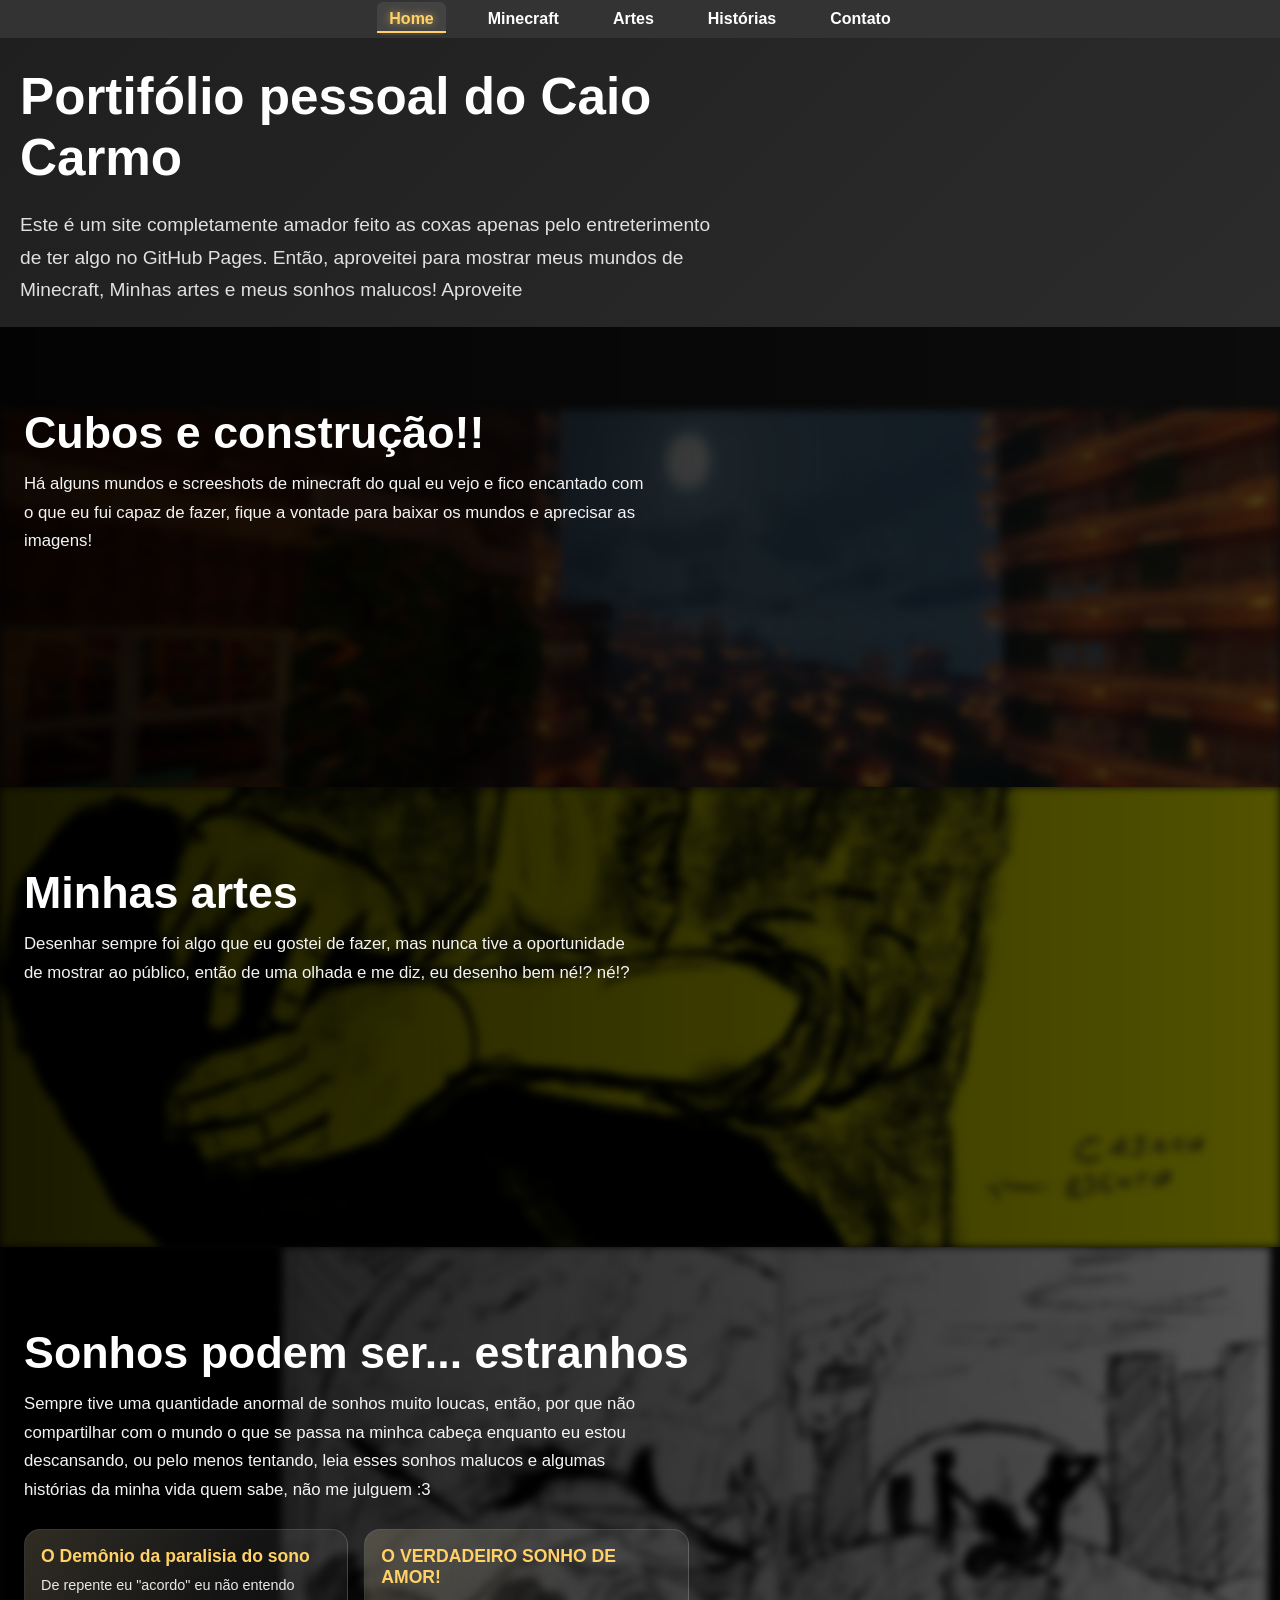
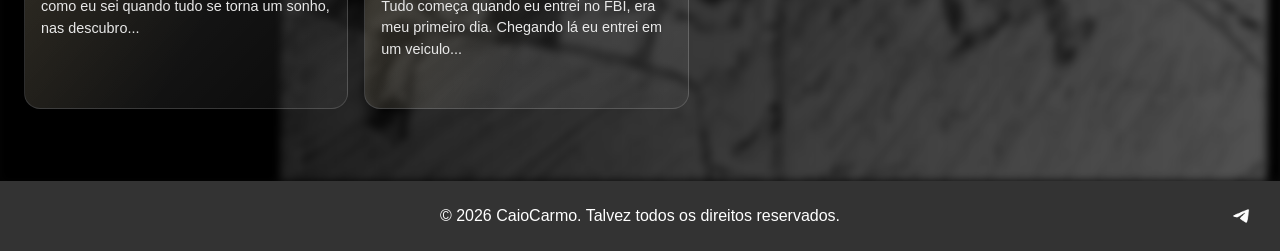
<file: index.html>
<!DOCTYPE html>
<html lang="pt-BR">
<head>
    <meta charset="UTF-8">
    <meta name="viewport" content="width=device-width, initial-scale=1.0">
    <base href="./">
    <title>CaioCarmo - Home</title>
    <link rel="stylesheet" href="./main.css">
</head>
<body>
    <header>
        <nav>
            <ul>
                <li><a href="index.html" class="active">Home</a></li>
                <li><a href="minecraft.html">Minecraft</a></li>
                <li><a href="artes.html">Artes</a></li>
                <li><a href="historias.html">Histórias</a></li>
                <li><a href="#">Contato</a></li>
            </ul>
        </nav>
    </header>
    <main>
        <section class="hero">
            <div class="hero-content">
                <h1>Portifólio pessoal do Caio Carmo</h1>
                <p>Este é um site completamente amador feito as coxas apenas pelo entreterimento de ter algo no GitHub Pages. Então, aproveitei para mostrar meus mundos de Minecraft, Minhas artes e meus sonhos malucos! Aproveite</p>
            </div>
        </section>

        <section class="minecraft-section parallax-section">
            <div class="background-layer"></div>
            <div class="minecraft-content">
                <h2><a href="minecraft.html" class="section-link">Cubos e construção!!</a></h2>
                <p>Há alguns mundos e screeshots de minecraft do qual eu vejo e fico encantado com o que eu fui capaz de fazer, fique a vontade para baixar os mundos e aprecisar as imagens!</p>
            </div>
        </section>

        <section class="artes-section parallax-section">
            <div class="background-layer"></div>
            <div class="minecraft-content">
                <h2><a href="artes.html" class="section-link">Minhas artes</a></h2>
                <p>Desenhar sempre foi algo que eu gostei de fazer, mas nunca tive a oportunidade de mostrar ao público, então de uma olhada e me diz, eu desenho bem né!? né!?</p>
            </div>
        </section>

        <section class="sonhos-section parallax-section">
            <div class="background-layer"></div>
            <div class="minecraft-content">
                <h2><a href="historias.html" class="section-link">Sonhos podem ser... estranhos</a></h2>
                <p>Sempre tive uma quantidade anormal de sonhos muito loucas, então, por que não compartilhar com o mundo o que se passa na minhca cabeça enquanto eu estou descansando, ou pelo menos tentando, leia esses sonhos malucos e algumas histórias da minha vida quem sabe, não me julguem :3</p>
                
                <div class="stories-preview">
                    <a href="historias.html#story-0" class="story-preview-card">
                        <h3>O Demônio da paralisia do sono</h3>
                        <p>De repente eu "acordo" eu não entendo como eu sei quando tudo se torna um sonho, nas descubro...</p>
                    </a>
                    <a href="historias.html#story-1" class="story-preview-card">
                        <h3>O VERDADEIRO SONHO DE AMOR!</h3>
                        <p>Tudo começa quando eu entrei no FBI, era meu primeiro dia. Chegando lá eu entrei em um veiculo...</p>
                    </a>
                </div>
            </div>
        </section>
    </main>
    <footer>
        <p>© 2026 CaioCarmo. Talvez todos os direitos reservados.</p>
        <a class="footer-telegram" href="https://t.me/caiocarmo" target="_blank" rel="noopener noreferrer" aria-label="Telegram do Caio Carmo">
            <img src="./figs/telegramlogo.webp" alt="Telegram" />
        </a>
    </footer>
    <script src="./app.js"></script>
</body>
</html>
</file>
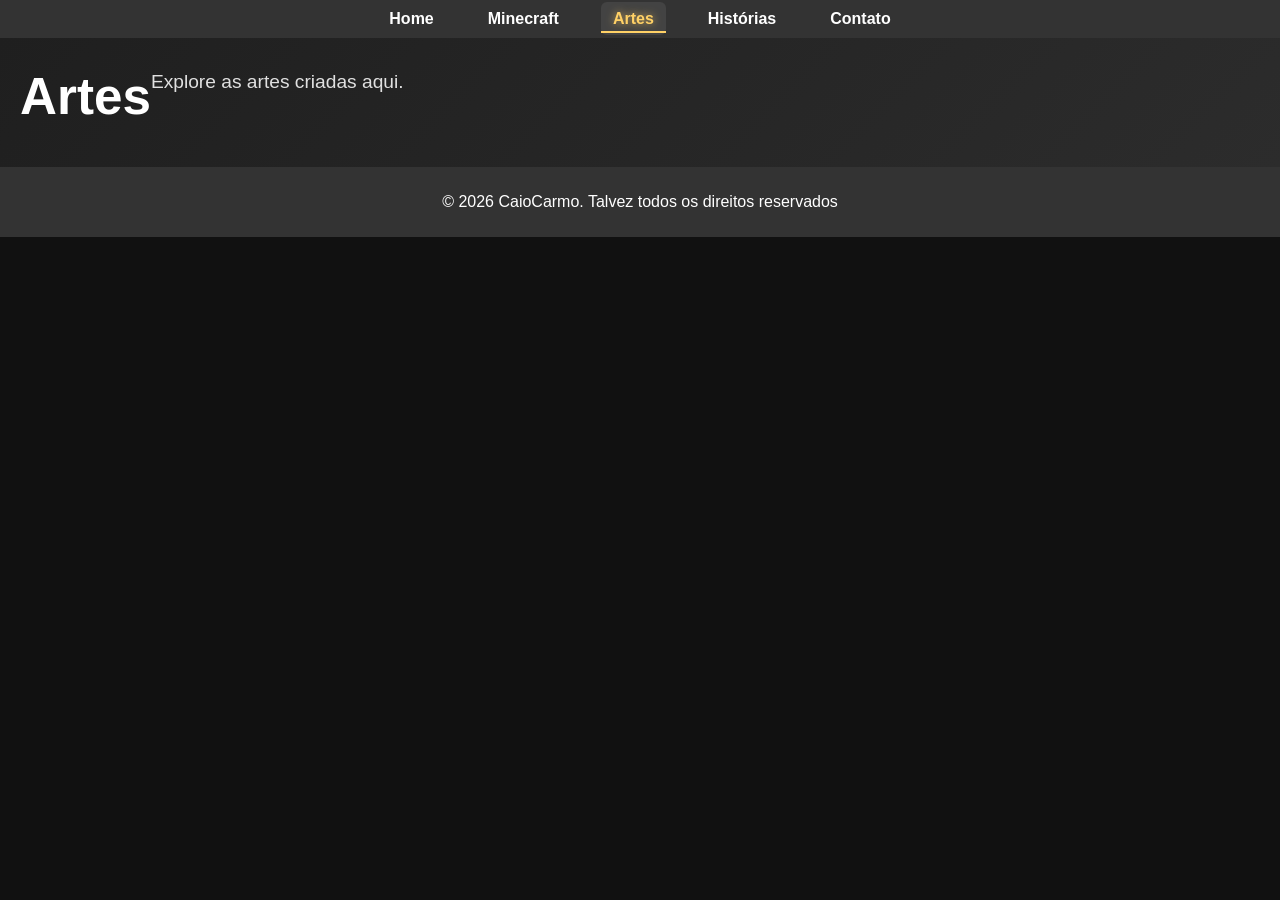
<file: artes.html>
<!DOCTYPE html>
<html lang="pt-BR">
<head>
    <meta charset="UTF-8">
    <meta name="viewport" content="width=device-width, initial-scale=1.0">
    <base href="./">
    <title>Artes</title>
    <link rel="stylesheet" href="./main.css">
</head>
<body>
    <header>
        <nav>
            <ul>
                <li><a href="index.html">Home</a></li>
                <li><a href="minecraft.html">Minecraft</a></li>
                <li><a href="artes.html" class="active">Artes</a></li>
                <li><a href="historias.html">Histórias</a></li>
                <li><a href="#">Contato</a></li>
            </ul>
        </nav>
    </header>
    <main>
        <section class="hero">
            <h1>Artes</h1>
            <p>Explore as artes criadas aqui.</p>
        </section>
    </main>
    <footer>
        <p>© 2026 CaioCarmo. Talvez todos os direitos reservados</p>
    </footer>
</body>
</html>
</file>
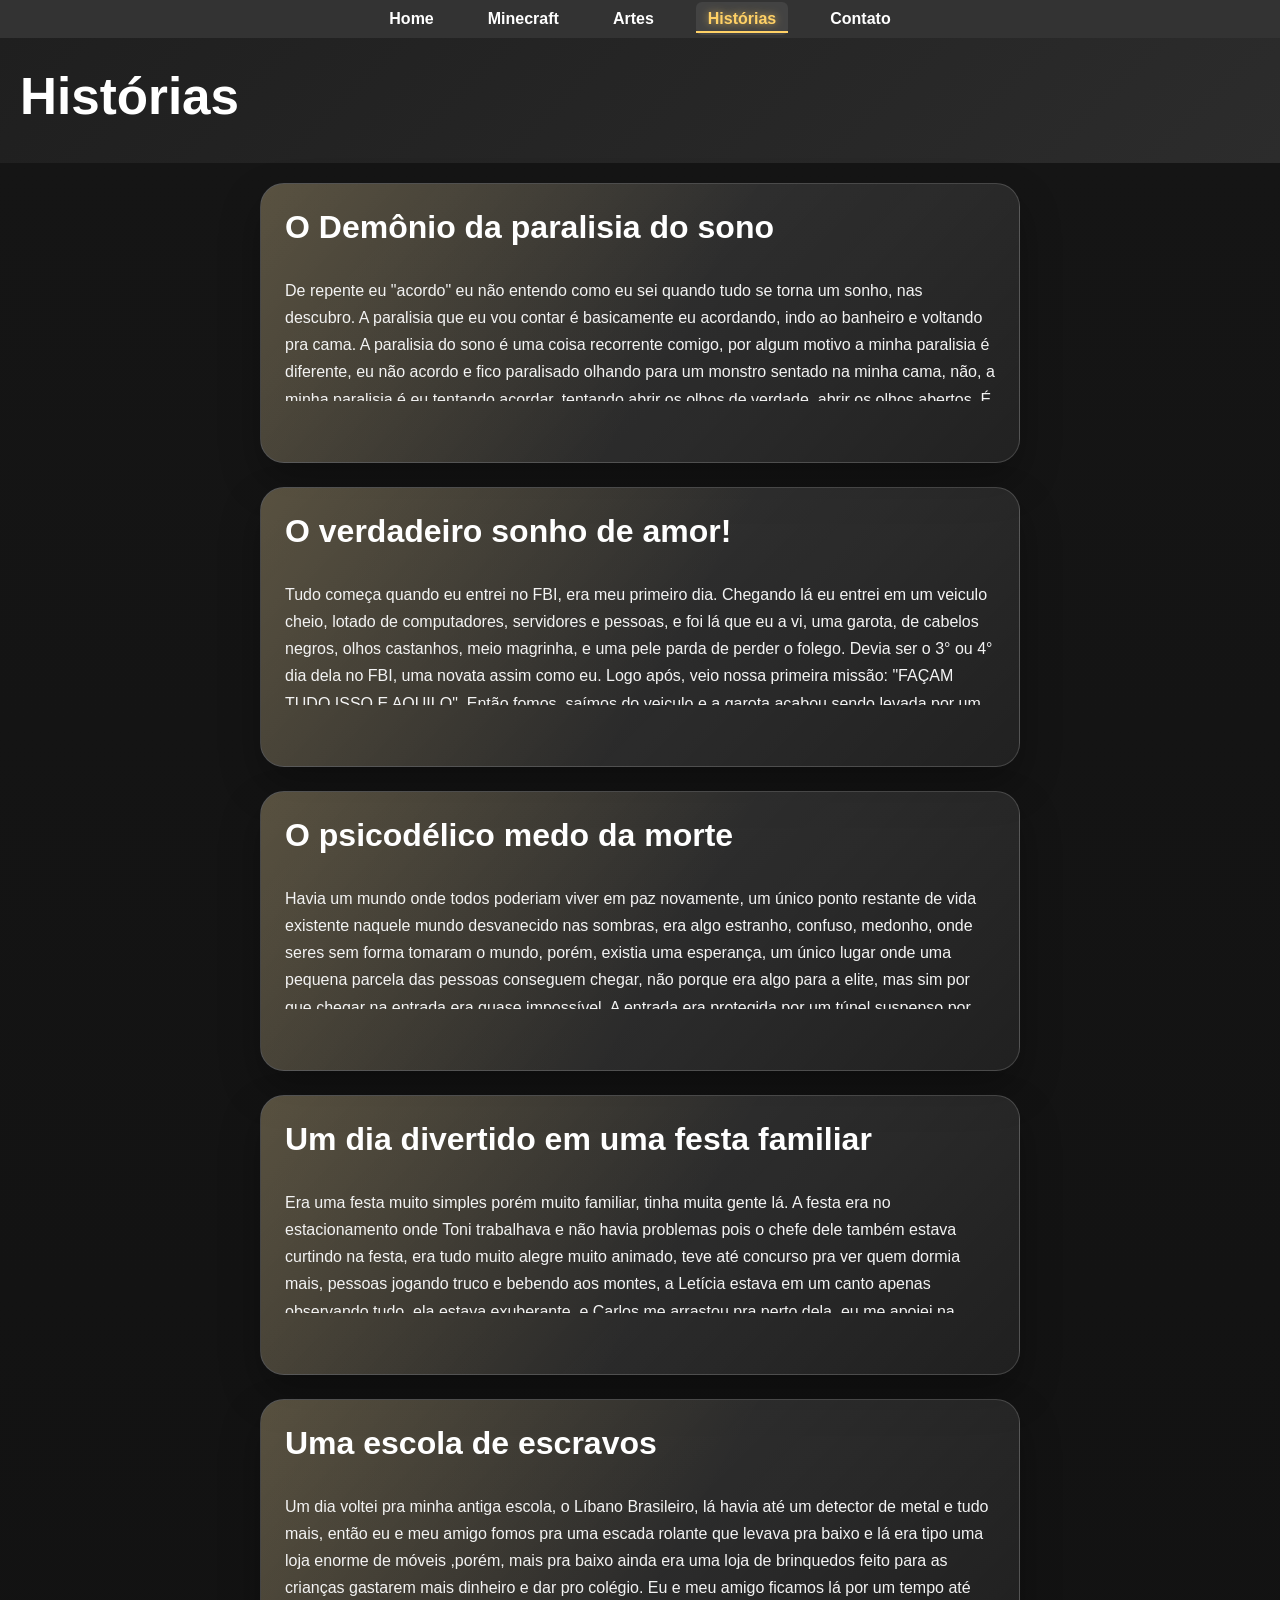
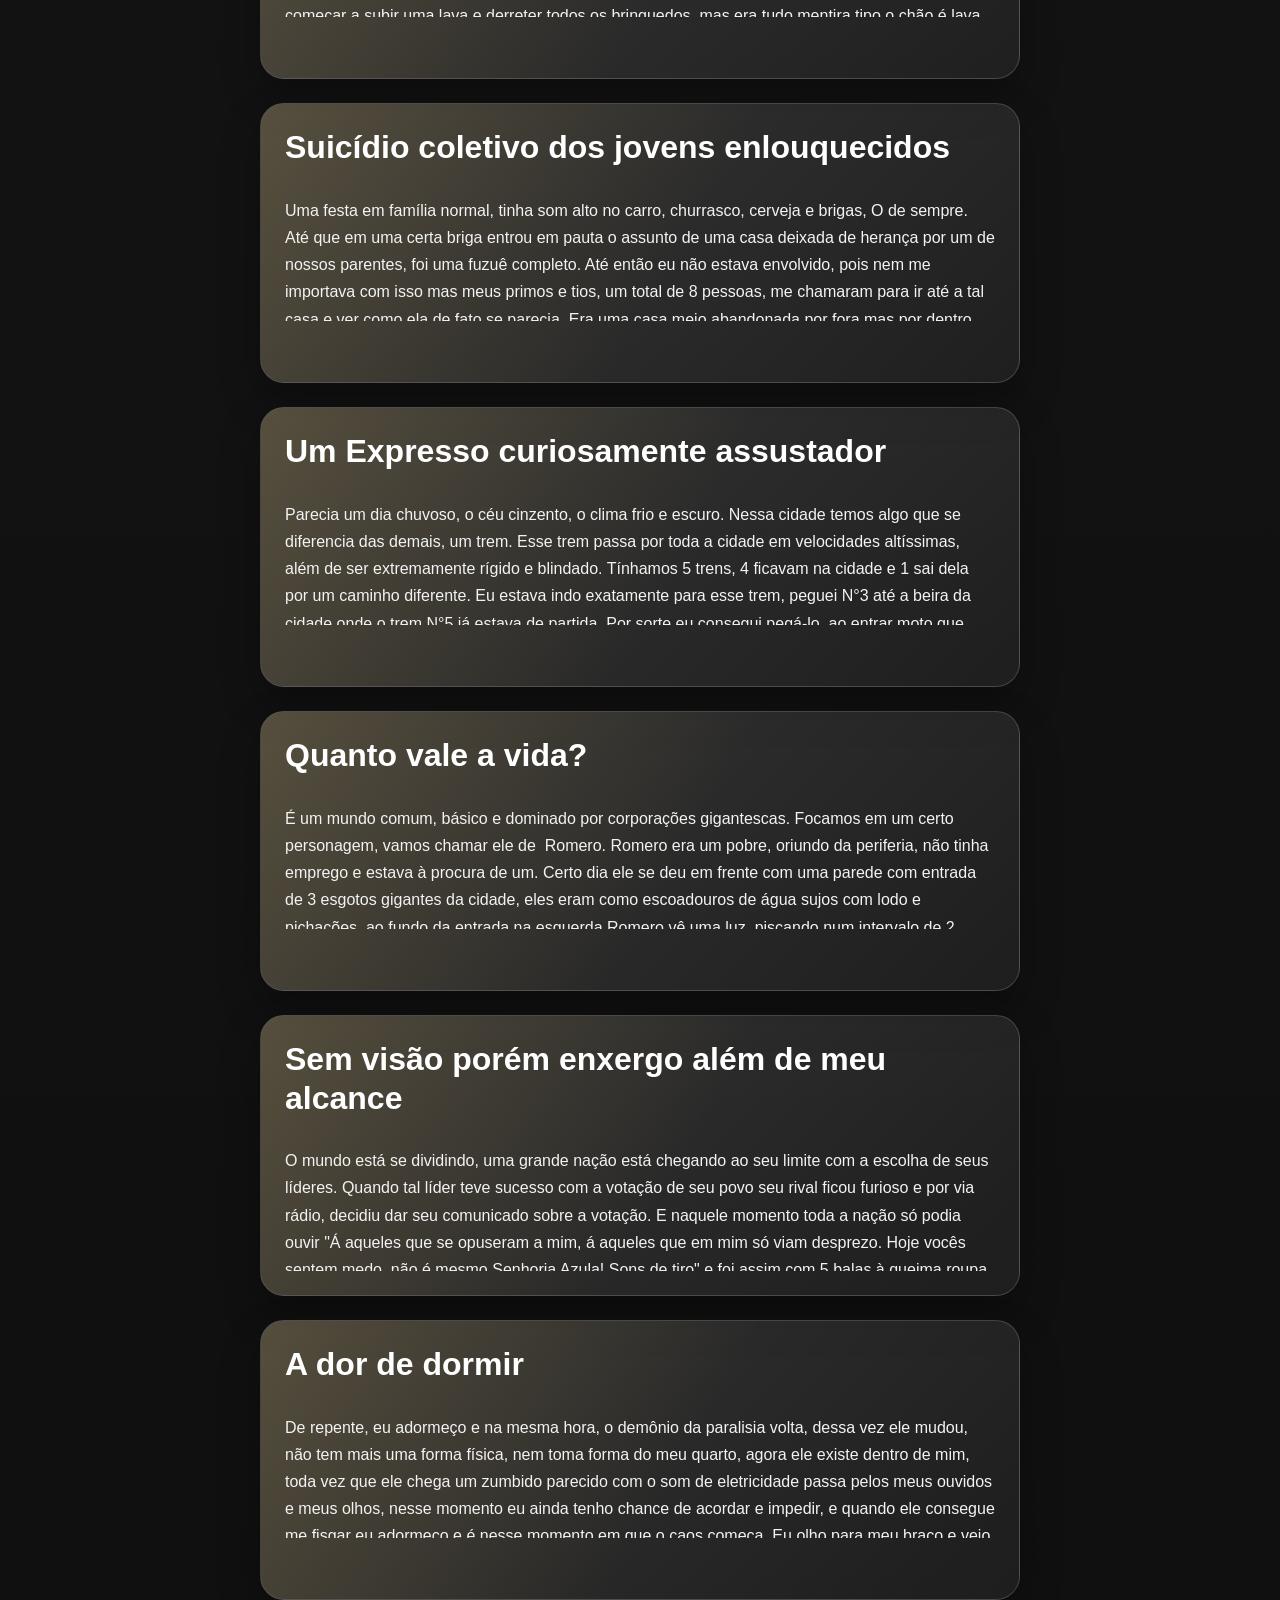
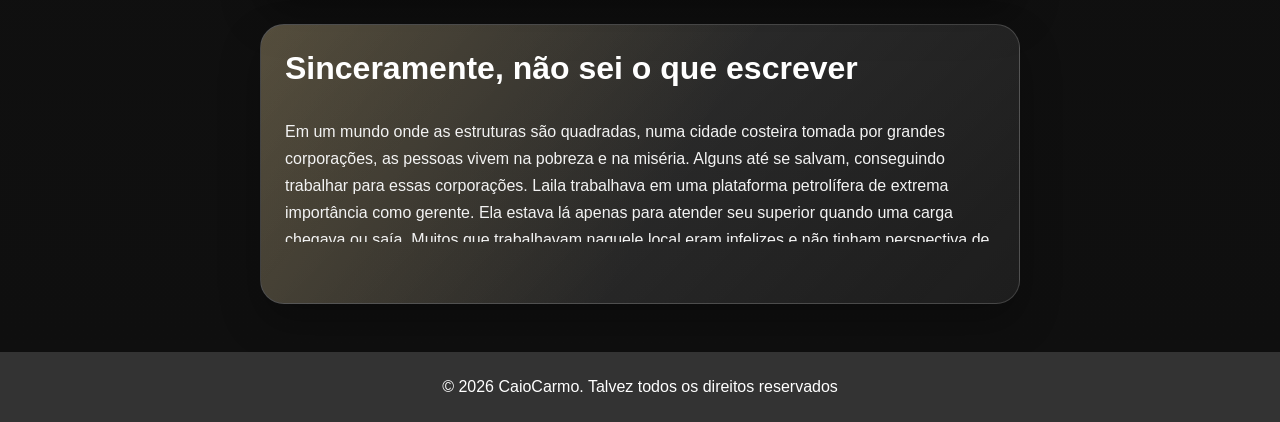
<file: historias.html>
<!DOCTYPE html>
<html lang="pt-BR">
<head>
    <meta charset="UTF-8">
    <meta name="viewport" content="width=device-width, initial-scale=1.0">
    <base href="./">
    <title>Histórias</title>
    <link rel="stylesheet" href="./main.css">
</head>
<body>
    <header>
        <nav>
            <ul>
                <li><a href="index.html">Home</a></li>
                <li><a href="minecraft.html">Minecraft</a></li>
                <li><a href="artes.html">Artes</a></li>
                <li><a href="historias.html" class="active">Histórias</a></li>
                <li><a href="#">Contato</a></li>
            </ul>
        </nav>
    </header>
    <main>
        <section class="hero stories-hero">
            <div class="hero-content">
                <h1>Histórias</h1>
            </div>
        </section>

        <section class="stories-section">
            <div class="stories-container" id="storiesContainer">
                <!-- As histórias serão renderizadas aqui -->
            </div>
        </section>
    </main>
    <footer>
        <p>© 2026 CaioCarmo. Talvez todos os direitos reservados</p>
    </footer>

    <script>
        const stories = [
            {
                title: 'O Demônio da paralisia do sono',
                content: 'De repente eu "acordo" eu não entendo como eu sei quando tudo se torna um sonho, nas descubro. A paralisia que eu vou contar é basicamente eu acordando, indo ao banheiro e voltando pra cama. A paralisia do sono é uma coisa recorrente comigo, por algum motivo a minha paralisia é diferente, eu não acordo e fico paralisado olhando para um monstro sentado na minha cama, não, a minha paralisia é eu tentando acordar, tentando abrir os olhos de verdade, abrir os olhos abertos. É uma sensação muito estranha, parece como um ataque, não sei dizer bem como é, mas resumindo a respiração fica ofegante, eu começo a suar e sinto dores no corpo, tudo isso enquanto eu durmo. geralmente é fácil notar que é tudo um sonho e tentar acordar. eu acredito na teoria de que, a paralisia do sono é como um demônio entrando na sua mente enquanto você dorme, e ele se reinventou. Ele me faz perceber que é tudo um pesadelo para que eu possa "acordar", então com muito esforço eu "acordei" e estava me sentindo tonto, mal conseguia levantar da cama, juntando toda minha força eu consigo levantar da cama e ir ao banheiro, no banheiro eu acabei caindo na parede e me sentei no chão, com uma visão bem turva, estava tudo escuro, então eu consegui me erguer, me apoiar na pia e jogar água no meu rosto, era uma sensação EXTREMAMENTE REAL, eu podia sentir literalmente tudo, desde de a textura até o frescor da água gelada da noite. então a porta do banheiro se fechou e eu pude ouvir uns sons estranhos vindo da porta, algo como um talk-show. Foi nesse momento que eu me dei conta de que era tudo um sonho e me assustei de verdade, fiquei espantado, nada daquilo era real, e como em um filme de terror, uma pessoa apareceu do meu lado sentado no vaso sanitário e com a voz de um homem adulto, ele me diz: "Você é complicado de se enganar, mas hoje você não me escapa!". Minha respiração ficou muito ofegante, com a garganta seca. Então, muito tonto, eu "acordei" novamente então muito tonto eu tento me levantar da cama, eu caio dela e me levanto. E simplesmente eu coloco a mão na orelha e começo a gritar como se eu estivesse realmente em perigo, Notei que meu quarto era incrivelmente realista e bem detalhado, tanto em textura quanto em iluminação. Não parecia um sonho, durante o período em que eu "acordo" eu fiz um movimento muito brusco. que me fez finalmente acordar de verdade, eu me sentia tonto, com sede, cansado e muito suado, mas pelo menos era tudo real. Eu estava tão mentalmente perturbado e com a sanidade vazia que eu quase cheguei ao ponto de entrar no quarto dos meus pais só pra ver alguém, naquela noite silenciosa e escura, mas como dito antes, desta vez era tudo real.'
            },
            {
                title: 'O verdadeiro sonho de amor!',
                content: 'Tudo começa quando eu entrei no FBI, era meu primeiro dia. Chegando lá eu entrei em um veiculo cheio, lotado de computadores, servidores e pessoas, e foi lá que eu a vi, uma garota, de cabelos negros, olhos castanhos, meio magrinha, e uma pele parda de perder o folego. Devia ser o 3° ou 4° dia dela no FBI, uma novata assim como eu. Logo após, veio nossa primeira missão: "FAÇAM TUDO ISSO E AQUILO". Então fomos, saímos do veiculo e a garota acabou sendo levada por um riacho que havia ali perto, eu fui atrás dela e em uma curva conseguimos sair da correnteza pesada. Nós subimos o morro à nossa frente, lá em cima havia um canhão, eu coloquei flechas e ela bolas de chumbo, assim que atiramos tudo se tornou flechas negras que soltavam fogo, que sem querer acabaram por cair bem em cima de 2 edifícios, os dois eram do FBI, nós começamos a comemorar e rir fazendo nossas barrigas doerem. Então a cena corta para o apartamento da garota, então Tony Stark apareceu querendo falar algumas coisas importantes, mas eu não prestei muita atenção pois estava cantando na minha cabeça a música -"NEVER GONNA GIVE YOU UP"-. Então se passou um tempo... e nós fomos demitidos do FBI, eu abracei ela pois sabia que era O sonho dela desde criança. Foi o primeiro sonho em que eu senti HUMANIDADE, eu conseguia sentir a emoção dela, era triste, quente, angustiante. Olhamos pra baixo e encontramos um artefato no chão, brilhava como o sol. E a cena corta para o futuro onde todos usavam panos no corpo e pessoas mortas andavam, a garota e eu vivíamos com um grupo de pessoas, érámos os únicos vivos na cidade, entramos em um mercado, os mortos nos seguiam, estávamos indo para os fundos, o armazém do mercado. Atirando nos mortos e andando para trás de forma ÉPICA, parecia como nos filmes de Hollywood, a maioria das pessoas chegaram ao no armazém seguras, mas ainda estávamos encurralados pelos mortos e de forma épica eu dei um deslize na bancada do açougue atirando na cabeça em todos os mortos, corri em direção a garota que levava alguns dos sobreviventes para dentro e disse de forma ofegante: "HAHAHA quase morri" e fui para dentro do armazém conferir se estavam todos lá, com os nervos a flor da pele eu dei um empurrão na mulher com uma criança no colo dizendo meio tremulo: "com licença". A garota me segurou e me deu um puxão falando preocupada: "Oque houve? porque quer minha opinião?" então eu à abracei novamente. eu senti medo de tudo acabar naquela hora, acordei e perdi a única história de amor com sentimentos verdadeiros de felicidade, tristeza e afeto.'
            },
            {
                title: 'O psicodélico medo da morte',
                content: 'Havia um mundo onde todos poderiam viver em paz novamente, um único ponto restante de vida existente naquele mundo desvanecido nas sombras, era algo estranho, confuso, medonho, onde seres sem forma tomaram o mundo, porém, existia uma esperança, um único lugar onde uma pequena parcela das pessoas conseguem chegar, não porque era algo para a elite, mas sim por que chegar na entrada era quase impossível. A entrada era protegida por um túnel suspenso por uma ponte que estava sendo protegida por pessoas fortemente armadas até os dentes, eles atiravam toda hora protegendo a entrada, impedindo que as trevas invadam sua única esperança. Os apavorados protegendo a ponte só sentiam pânico e insanidade, pobres coitados, não sabem nem mais em que estão atirando. Assim que passei entre os carros com metralhadoras quase sem munição eles decidiram desertar, e em um ato de heroísmo um dos apavorados se decidiu se explodir foi ai que todos começaram a correr, correr como nunca correram antes. Eu pude ver a insanidade de um psicopata viciado em matança nos olhos deles, de tão felizes em talvez ter uma chance de viver, me pegaram no colo e me levaram junto e quando eu ergui a cabeça eu via o pobre apavorado sendo engolindo pela escuridão e logo depois uma explosão fazendo o túnel vir a ceder, foi ai que todos começaram a comemorar pois sabiam que estavam a salvo mesmo sendo os únicos e talvez os últimos seres humanos na terra.'
            },
            {
                title: 'Um dia divertido em uma festa familiar',
                content: 'Era uma festa muito simples porém muito familiar, tinha muita gente lá. A festa era no estacionamento onde Toni trabalhava e não havia problemas pois o chefe dele também estava curtindo na festa, era tudo muito alegre muito animado, teve até concurso pra ver quem dormia mais, pessoas jogando truco e bebendo aos montes, a Letícia estava em um canto apenas observando tudo, ela estava exuberante, e Carlos me arrastou pra perto dela, eu me apoiei na mesa e ela fez o mesmo, então o Carlos se afastou e ficamos a sós. Esse foi um momento muito tenso, eu não sabia mais oque poderia acontecer então, ela tirou o ombro da mesa e num momento de desespero eu elogiei sua beleza, seus olhos, seu cabelo cacheado e recheado, ela me olhou tímida e agradeceu, começamos a conversar sobre cabelo e que todas as garotas da sala antiga dela tinha um cabelo igual, ela me dizia que uma vez, seu pai ia tirar uma foto dela e as amigas, ele diz pra Letícia se levantar pra aparecer melhor na foto, mas na verdade era mãe dela que estava lá no meio, tudo acabou como uma grande piada, passamos mais um tempo juntos em meio a todo aquela algazarra da festa e por um breve momento eu pude me sentir livre, solto como se aquele fosse o único momento de paz e felicidade que eu já tive. A festa acabou por causa da chuva, eu, Letícia, Carlos e Toni ajudamos a limpar as coisas, um caminhão estava preso na lama mas depois conseguiu sair do lugar. No fim me despedi dela e ela entrou no carro de seu pai e foi embora, eu segui meu caminho o que eu sempre faço, então eu começo a rir e chorar, pois sabendo que foi tudo um sonho, foram bons momentos'
            },
            {
                title: 'Uma escola de escravos',
                content: 'Um dia voltei pra minha antiga escola, o Líbano Brasileiro, lá havia até um detector de metal e tudo mais, então eu e meu amigo fomos pra uma escada rolante que levava pra baixo e lá era tipo uma loja enorme de móveis ,porém, mais pra baixo ainda era uma loja de brinquedos feito para as crianças gastarem mais dinheiro e dar pro colégio. Eu e meu amigo ficamos lá por um tempo até começar a subir uma lava e derreter todos os brinquedos, mas era tudo mentira tipo o chão é lava, mas consegui subir na escada rolante, e subindo mais um pouco chegamos numa parte onde descobrimos que era tudo fachada, onde na verdade o colégio escravizava as crianças para eles produzirem hamburegues pro Burguer King.'
            },
            {
                title: 'Suicídio coletivo dos jovens enlouquecidos',
                content: 'Uma festa em família normal, tinha som alto no carro, churrasco, cerveja e brigas, O de sempre. Até que em uma certa briga entrou em pauta o assunto de uma casa deixada de herança por um de nossos parentes, foi uma fuzuê completo. Até então eu não estava envolvido, pois nem me importava com isso mas meus primos e tios, um total de 8 pessoas, me chamaram para ir até a tal casa e ver como ela de fato se parecia. Era uma casa meio abandonada por fora mas por dentro era um luxo tudo limpo como se morasse alguém lá, porém, em certo cômodo tudo se fechou e se transformou em uma um local cinza e bem iluminado, largo cheio de portas e paredes, é apenas um elevador. Não sabíamos mais onde estávamos mas decidimos entrar no elevador e descer para ver onde dava, entramos e descemos um andar, era a mesma coisa porém com a iluminação amarelada, descemos mais um, desta vez era uma iluminação vermelha e das paredes desciam óleo preto. Descemos mais e mais e mais até que achamos um andar com uma criatura gosmenta repugnante de óleo preto um dos meus tios tocou nela e foi engolido pela criatura, durante o o processo lento e doloroso ele gritava aos berros implorando para que morresse logo e acabar com seu sofrimento mas ninguém conseguiu se mover naquele momento, só pudemos olhar e pensar antes de fazer qualquer coisa. Um tempo depois já não havia mais o corpo apenas seu braço imóvel. Voltamos para o elevador e tentamos subir, mas a cada vez que apertamos o botão de subir ele descia mais e mais, chegou um ponto onde o lugar voltou ao normal, paredes e portas cinzas, iluminação branca, sem óleo na parede, mas no chão haviam 8 facas nós todos, já consumidos pela insanidade e sem esperanças de sair do local, pensamos na mesma coisa... Suicídio coletivo. Todos pegamos uma faca de cabo amarelo e lâmina curta e olhamos bem um para o outro, então um deles colocou a faca o chão e disse "Se vamos nos matar, que seja na porrada!" Então todos, exceto eu, jogaram as facas no chão e com um sorriso de nervoso no rosto com a ideia de acabar Logo com tudo aquilo começaram a se bater. Cada vez mais forte. Eu descidi voltar para o elevador e descer mais 5 andares. Após 5 andares as portas se abrem e eu me deparo com uma pizza gigante no chão e quando eu me viro lá estou eu vendo meu rosto sorrindo por uma vidraça. Era eu olhando esquentar uma pizza num microondas e ao meu lado esperando esquentar estava uma caixa, pequena como uma maquete, tinha paredes cinzas com portas e uma lâmpada de led em cima....'
            },
            {
                title: 'Um Expresso curiosamente assustador',
                content: 'Parecia um dia chuvoso, o céu cinzento, o clima frio e escuro. Nessa cidade temos algo que se diferencia das demais, um trem. Esse trem passa por toda a cidade em velocidades altíssimas, além de ser extremamente rígido e blindado. Tínhamos 5 trens, 4 ficavam na cidade e 1 sai dela por um caminho diferente. Eu estava indo exatamente para esse trem, peguei N°3 até a beira da cidade onde o trem N°5 já estava de partida. Por sorte eu consegui pegá-lo, ao entrar moto que dentro deste trem em específico é bem escuro e confortável, como um cinema, com ascentos de couro legítimo e ar condicionado. Incrívelmente eu pude me sentar ao lado do maquinista junto a outro homem, e assim começamos a viagem para fora da cidade. Tudo era lindo, o trem, os trilhos, a vegetação, o clima meio chuvoso de nevasca, mas, teve uma coisa que não parecia certo, era a primeira vez que eu saia da cidade, todos os passageiros incluindo o maquinista estavam apavoradissimos, era como se toda vez que eles saíssem da cidade algo horrível acontecia. Então eu pude ver o motivo, da escuridão a nossa frente saiu um monstro alado da mata fechada, tinha garras, dentes tortos e afiados de um enorme bico, ele grudou no vidro do do trem e começou a berrar e gritar bicando o vidro, rachando a cada bicada, porém, antes do vidro se quebrar totalmente um outro monstro parecido com um lagarto passou rapidamente engolindo a monstruosidade alada com uma só bocada. Eu fiquei paralisado de medo, não gritava mal respirava, tudo oq eu fazia era deixar as lágrimas caírem pois achava que aquela seria minha última visão, a última memória. Então ao entrarmos em um túnel atropelamos algo parecido com um lobo e logo após saímos do túnel, e sobre uma ponte enorme ligando dois morros distantes passando por um vale profundo e escuro, quando sem ao menos percebermos um urro ensurdecedor sai da névoa densa fazendo o trem chacoalhar incessantemente fazendo a ponte se partir e deixando o trem cair no breu da noite. (Então eu acordei e notei que fui um dos 3 sobreviventes do acidente Movhir deixando 677 pessoas mortas)'
            },
            {
                title: 'Quanto vale a vida?',
                content: 'É um mundo comum, básico e dominado por corporações gigantescas. Focamos em um certo personagem, vamos chamar ele de  Romero. Romero era um pobre, oriundo da periferia, não tinha emprego e estava à procura de um. Certo dia ele se deu em frente com uma parede com entrada de 3 esgotos gigantes da cidade, eles eram como escoadouros de água sujos com lodo e pichações, ao fundo da entrada na esquerda Romero vê uma luz, piscando num intervalo de 2 segundos, ele chega mais perto e num momento de desatenção ele escorrega e é sugado pelo esgoto. Acordando depois de um desmaio um homem o encara sentado atrás de uma mesa de escritório, Romero meio desnorteado pergunta: "On-onde eu to? como eu vi... ahm?" e então o homem bem vestido com um terno azul marinho e cabelo penteado para trás diz: "Eu preciso de você, você vai ser útil para mim. Veja bem, nesse mundo existem pessoas cruéis que não se importam com os outros, muitos deles estão atrás de mim pelo simples fato de eu ter em mão uma mulher. Ela é capaz de aniquilar qualquer raça existente. Então eu te ofereço essa proposta, trabalhe para mim e assim manteremos a humanidade “salva".” foi muita informação para Romero processar mas sem hesitar muito ele aceitou. Um tempo depois Romero estava trabalhando para o Homem bem vestido servindo de guarda costas da mulher, a protegendo em uma casa com 2 andares onde um andar falso e um no subterrâneo onde a mulher vinha a se esconder e morar, era uma mulher esbelta e com um cabelo castanho curto belíssimo com bastante educação, um exemplo de pessoa onde nas horas vagas se divertia com vídeo games e quebra cabeças pouco a pouco ele foi ficando  mais amigo do Homem e descobriu que seu nome era James, dias se passaram e James ficava cada vez mais apreensivo, James contou a Romero que "eles" tinham suspeitas de onde estava a Sophia mais um tempo se passo e de repente James aparece na casa com o ombro estourado de balas gritando para Romero sair daquele lugar imediatamente pois "eles" haviam a encontrado, então James deixa com Romero um walkie talkie para que eles possam se comunicar e lá foi Romero correndo para o lado de fora e ao olhar paras trás Romero pergunta como está a situação dos 2, James responde que por enquanto está tudo bem até que uma frota de caminhões carregados de explosivos chega batendo de frente com a casa permitindo a entrada de um batalhão de soldados muito bem armados atirando sem um minuto de pausa, e ao rádio James gritava de dor e Sophia o tentava acalmar, um tempo depois descobriram o andar subterrâneo e ao entrarem James e Sophia se escondem em mais um de seus esconderijos e lá James pede com uma voz calma para que a Sophia para que ela faça, para que ela elimine a raça humana antes que seja os peguem. então ao rádio Romero ouve a voz de Sophia "por meio desse pedido eu venho invocar o vasto lorde e assim suprimir a raça humana..." então um feixe de luz azul sai de dentro dos escombros acalmando o coração e alma de todos os humanos antes deles sumirem sem deixar rastros e assim viver em um mundo novo habitado apenas pelos poucos animais restantes.'
            },
            {
                title: 'Sem visão porém enxergo além de meu alcance',
                content: 'O mundo está se dividindo, uma grande nação está chegando ao seu limite com a escolha de seus líderes. Quando tal líder teve sucesso com a votação de seu povo seu rival ficou furioso e por via rádio, decidiu dar seu comunicado sobre a votação. E naquele momento toda a nação só podia ouvir "Á aqueles que se opuseram a mim, á aqueles que em mim só viam desprezo. Hoje vocês sentem medo, não é mesmo Senhoria Azula! Sons de tiro" e foi assim com 5 balas à queima roupa que a Líder escolhida pelo povo foi morta em cativeiro começando assim uma nova era de medo, angústia, sofrimento e pressão internacional. Um grupo de cientistas financiado pelo governo atual estudará sobre armas bioquímicas e espionagem, o grupo era composto por 10 integrantes onde 4 deles são pessoas cegas de nascença, porém com seu QI elevado conseguiram ascender socialmente e ganharem o cargo de pesquisadores.Outros pesquisadores tinham muito preconceito com os 4 cegos e sempre implicam com eles todo dia, então, um certo dia, a maldade falou mais alto e então os 6 pesquisadores construíram um laboratório que flutua e fica ancorado a 152 metros preso por correntes de ferro com espessuras de 3 metros, tudo para atrapalhar o quarteto de pesquisadores pois eles sabiam que no ar é mais difícil de eles enxergarem ao seu redor, já que os cegos enxergam pelas vibrações na terra, permitindo eles enxergarem tudo, mas no ar eles não sentiam nada. Certo dia os 6 pesquisadores são chamados para investigar um caso que não foi resolvido por ninguém, era como se fosse um quebra cabeças linear onde para chegar ao ponto C você obrigatoriamente devia passar pelo ponto A, porém sem sucesso na instigação eles voltam para o laboratório, onde eles veem uma escada enorme ligando o chão até o centro de pesquisas e ao chegar na escada um dos integrantes apenas observa os quatro cegos descendo as escadas e ao chegarem no chão um deles diz: "Bom te ver velho amigo..." e assim começou, eles finalmente poderiam  enxergar novamente e então seguiu-se dizendo: "Entenda, Aquilo que vocês tem nós temos e até melhor." e então os 4 seguiram à diante para a cena do crime e lá puderam ver claramente oque estava acontecendo, haviam coisas que eles sentiam e viam que humanos normais não conseguiriam, assim resolvendo esse enigma que por tantos anos permaneceu um mistério'
            },
            {
                title: 'A dor de dormir',
                content: 'De repente, eu adormeço e na mesma hora, o demônio da paralisia volta, dessa vez ele mudou, não tem mais uma forma física, nem toma forma do meu quarto, agora ele existe dentro de mim, toda vez que ele chega um zumbido parecido com o som de eletricidade passa pelos meus ouvidos e meus olhos, nesse momento eu ainda tenho chance de acordar e impedir, e quando ele consegue me fisgar eu adormeço e é nesse momento em que o caos começa, Eu olho para meu braço e vejo ele mudar de forma, indo de animação 2D mesclando com o 3D e mudando de cor de forma epiléptica, sinto uma tremenda dor no meu maxilar, como se endurecesse ao ponto de se quebrar, e claro, dores no corpo, suor e respiração ofegante, ficando assim pelo resto da noite parando somente com interferência de outras pessoas a meu redor, isso um dia vai me matar e eu não vou poder fazer nada pois estarei dormindo... Andando pela minha casa percebo que toda a realidade está alterada, pedaços do chão flutuando, paredes desconexas e um estado mental aéreo, andando por esse lugar estranho e familiar percebo que há um besouro mesclado com cigarra com uma língua semelhante a uma abelha colhendo polem de uma flor preso em minha perna esquerda, ao meu redor vejo muitos como ele de todos os tamanhos desde os mais pequenos aos gigantes, não sinto o toque do inseto mesmo estando preso em minha perna. De alguma maneira fui informado de que há um boneco ventrículo médico, curiosamente, subindo pelos pedaços desconexos de chão flutuantes consigo chegar na casa do mesmo, chegando lá me encontro com o Médico mas vejo que ele possuía um assistente, me atendeu de muito bom grado parecia ter pouco mais que a minha idade fomos para um quarto mais privado e no caminho perguntei ao assistente se seria possível matar este inseto preso a minha perna de maneira indolor e calma, ele me respondeu que sim mas durante o desenrolar da conversa noto que o inseto já não está mais preso a mim, ele se soltou e estava em algum lugar da casa. Procurando por ele encontramos dentro de uma decoração do local semelhante a uma máscara tribal de Jesus após alguns minutos vejo ele mudando de cor o que antes era um verde jade com leves toques amarelados com aparência de besouro e cigarra agora se encontra como uma lagosta vermelha ainda com uma língua semelhante a uma abelha, flutuando ele tenta voltar a minha perna a todo custo, me afasto movimento minha perna para todos os lados enquando a criatura estava dizendo palavras que o ser humano não é capaz de compreender, nesse momento me aparece a oportunidade de abrir uma porta e ao abri-la me deparo com a imagem do Cristo Redentor como se eu estivesse apresentando uma entidade para a criatura, quando na verdade, a divindade era a própria criatura. Durante essa situação, o assistente tenta me acalmar dizendo para mim "deixa... É o destino" e sem opções'
            },
            {
                title: 'Sinceramente, não sei o que escrever',
                content: 'Em um mundo onde as estruturas são quadradas, numa cidade costeira tomada por grandes corporações, as pessoas vivem na pobreza e na miséria. Alguns até se salvam, conseguindo trabalhar para essas corporações. Laila trabalhava em uma plataforma petrolífera de extrema importância como gerente. Ela estava lá apenas para atender seu superior quando uma carga chegava ou saía. Muitos que trabalhavam naquele local eram infelizes e não tinham perspectiva de futuro, pois, naquele mundo, graças às grandes corporações, muitos estavam morrendo ou desaparecendo sem explicação. Até que Jack aparece, do nada, pedindo ajuda enquanto se afogava no mar. Quando foi resgatado, disseram a ele que não deveria estar ali e que seria mandado embora assim que a próxima carga estivesse pronta. Jack não entendeu bem o que estavam dizendo, não sabia que estava em uma plataforma de petróleo, mas se apaixonou à primeira vista por Laila. Quando a carga estava prestes a sair, Laila o chamou, e juntos entraram no navio rumo ao porto. Jack então pergunta: — O que está acontecendo com os trabalhadores? Eles parecem infelizes e sussurravam algo como se eu fosse um monstro. Enquanto desviava de outras embarcações, Laila respondeu: — Nessa cidade, um homem controla tudo. Ele não é chefe de Estado, mas age como um ditador. Quem o desrespeita desaparece ou morre no dia seguinte.  Jack não acreditava naquela história, mas sentia que havia algo errado. Ao chegarem ao porto, logo após desembarcarem, Jack se despediu de Laila. Porém, um bando de piratas os abordou. Eles eram diferentes: não agiam no mar, pois sabiam que lá não era seguro. Laila, que já estava prestes a entrar em seu Porsche, pulou para dentro e acelerou com tudo na direção de Jack, que tentava pular sobre o carro para escapar da situação. Nessa atitude desesperada, os dois caíram no mar, mas, por alguma razão, o carro se manteve sobre a água, como se houvesse alguma magia ali. Os piratas, ao verem isso, tentaram fazer o mesmo, mas afundaram imediatamente. Devido às ondas, eles voltaram à plataforma e acabaram rampando, colidindo com a sala de controle onde Laila trabalhava. Ao perceberem o estrago, ficaram aliviados por estarem vivos. Mas, logo em seguida, o chefe ligou para saber da próxima carga, que já estava atrasada. Laila entrou em desespero, pois o painel de controle havia sido quebrado e não havia como liberar o navio. Numa atitude conjunta, todos os trabalhadores tentaram arrancar os cabos para liberar o navio e se salvarem. Mesmo conseguindo, o chefe decidiu averiguar a situação. Ao notar toda a bagunça e reconhecer Jack, entrou em estado de fúria e mandou todas as suas embarcações para a plataforma, ordenando que matassem os dois. Alguns trabalhadores, sem suportar a pressão e o medo de morrer, decidiram se jogar ao mar. Jack e Laila, com a ajuda dos demais, improvisaram uma jangada para fugir. Jack estava com muito medo de cair daquela altura em uma simples jangada, mas venceu seu medo, se espatifando e usando a estrutura como amortecedor. Eles notaram uma grande quantidade de navios parados e sem ninguém a bordo, como navios fantasmas. Ao tentarem salvar um dos trabalhadores que havia se jogado, perceberam que o homem estava afundando. Ao mergulharem para resgatá-lo, ele se transformou em um navio, revelando o grande plano da megacorporação: transformar todos os desertores em embarcações para vendê-las e lucrar com isso. Laila aproveitou que o navio estava voltando à superfície e se agarrou a ele, subindo até a cabine de navegação. Lá, ligou os motores para fugir daquele lugar. Jack, ainda no mar, percebeu que um grande tsunami se aproximava. Ao tocar no navio, notou que ao redor havia se formado o mesmo gelo que antes o salvara de afundar com o carro. Jack então subiu à cabine e disse que ele deveria conduzir a embarcação, pois possuía poderes de gelo que os acelerariam. Laila não acreditou, mas Jack a empurrou para o lado e o navio começou a andar numa velocidade nunca antes vista, provando a Laila que ele era diferente. Quando a onda estava prestes a alcançá-los, eles aceleraram com tudo e, numa onda contrária, usaram-na como rampa. Pela alta velocidade, voaram por quilômetros e não sabiam mais onde estavam, caindo perto de uma casa cercada por uma floresta. Ao aterrissarem, decidiram ir até a casa. Parecia não haver ninguém, apenas dois cachorros. Entraram e prometeram apenas descansar um pouco e recompensar os moradores no dia seguinte. Laila adormeceu, mas, quando Jack se preparava para dormir, os três moradores da casa apareceram e, em tom ameaçador, começaram a questionar quem eram eles e o que queriam. Laila acordou desesperada, e Jack respondeu que todos deveriam se acalmar, pois iriam explicar. Ele contou sobre toda a situação que estavam passando e de onde vieram. Um dos moradores respondeu que eles estavam muito longe para terem chegado ali tão rápido. Jack então os alertou sobre o tsunami que estava por vir e disse que eles não estariam seguros se continuassem ali.'
            },
        ];

        const storiesContainer = document.getElementById('storiesContainer');

        function renderAllStories() {
            storiesContainer.innerHTML = '';
            stories.forEach((story, index) => {
                const storyCard = document.createElement('article');
                storyCard.className = 'story-card';
                storyCard.setAttribute('tabindex', '0');
                storyCard.setAttribute('role', 'button');
                
                storyCard.innerHTML = `
                    <button type="button" class="story-close">×</button>
                    <div class="story-card-inner">
                        <h2>${story.title}</h2>
                        <div class="story-text"><p>${story.content}</p></div>
                    </div>
                `;

                const closeBtn = storyCard.querySelector('.story-close');
                
                storyCard.addEventListener('click', function () {
                    storyCard.classList.add('expanded');
                });
                
                storyCard.addEventListener('keydown', function (event) {
                    if (event.key === 'Enter' || event.key === ' ') {
                        event.preventDefault();
                        storyCard.classList.add('expanded');
                    }
                });
                
                closeBtn.addEventListener('click', function (event) {
                    event.stopPropagation();
                    storyCard.classList.remove('expanded');
                });
                
                storiesContainer.appendChild(storyCard);
            });
        }

        renderAllStories();
    </script>
</body>
</html>
</file>
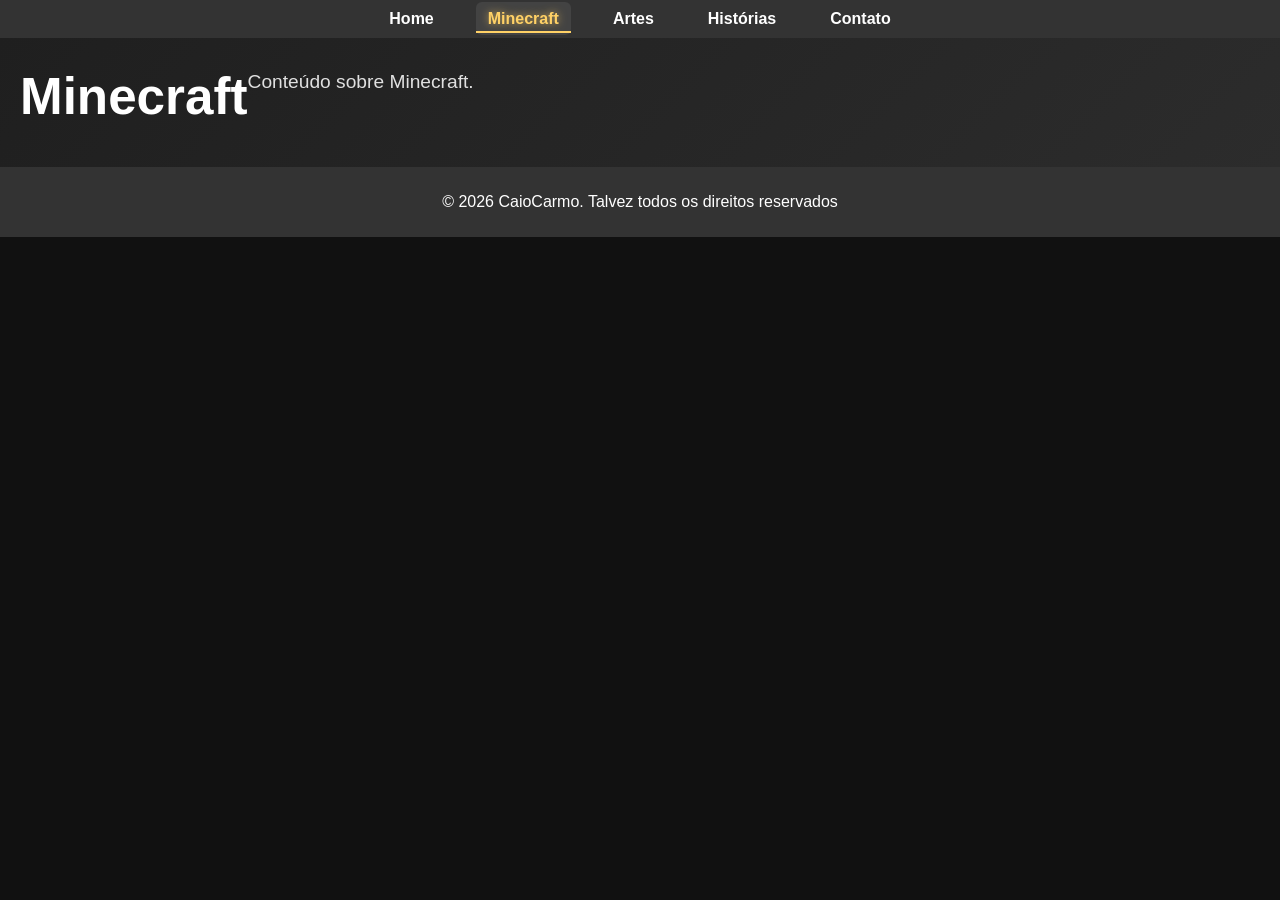
<file: minecraft.html>
<!DOCTYPE html>
<html lang="pt-BR">
<head>
    <meta charset="UTF-8">
    <meta name="viewport" content="width=device-width, initial-scale=1.0">
    <base href="./">
    <title>Minecraft</title>
    <link rel="stylesheet" href="./main.css">
</head>
<body>
    <header>
        <nav>
            <ul>
                <li><a href="index.html">Home</a></li>
                <li><a href="minecraft.html" class="active">Minecraft</a></li>
                <li><a href="artes.html">Artes</a></li>
                <li><a href="historias.html">Histórias</a></li>
                <li><a href="#">Contato</a></li>
            </ul>
        </nav>
    </header>
    <main>
        <section class="hero">
            <h1>Minecraft</h1>
            <p>Conteúdo sobre Minecraft.</p>
        </section>
    </main>
    <footer>
        <p>© 2026 CaioCarmo. Talvez todos os direitos reservados</p>
    </footer>
</body>
</html>
</file>
<file: main.css>
*, *::before, *::after {
    box-sizing: border-box;
}

body {
    font-family: Arial, sans-serif;
    margin: 0;
    padding: 0;
    background-color: #111;
    overflow-x: hidden;
}

header {
    background-color: #333;
    color: white;
    padding: 10px 0;
}

nav ul {
    list-style: none;
    display: flex;
    justify-content: center;
    margin: 0;
    padding: 0;
}

nav ul li {
    margin: 0 15px;
}

nav ul li a {
    color: white;
    text-decoration: none;
    font-weight: bold;
    padding: 8px 12px;
    border-radius: 6px;
    position: relative;
    transition: color 0.3s ease, transform 0.3s ease, text-shadow 0.3s ease, background-color 0.3s ease;
}

nav ul li a::after {
    content: '';
    position: absolute;
    left: 50%;
    bottom: 2px;
    width: 0;
    height: 2px;
    background-color: #ffd166;
    transition: width 0.3s ease, left 0.3s ease;
}

nav ul li a:hover,
nav ul li a.active {
    color: #ffd166;
    transform: translateY(-2px);
    text-shadow: 0 0 8px rgba(255, 209, 102, 0.7);
    background-color: rgba(255, 255, 255, 0.08);
}

nav ul li a:hover::after,
nav ul li a.active::after {
    width: 100%;
    left: 0;
}

.section-link {
    color: inherit;
    text-decoration: none;
    transition: color 0.3s ease;
}

.section-link:hover {
    color: #ffd166;
}

.hero {
    color: white;
    padding: 28px 20px 20px;
    min-height: auto;
    display: flex;
    align-items: flex-start;
    justify-content: flex-start;
    background: linear-gradient(135deg, #1f1f1f 0%, #2c2c2c 100%);
}

.hero-content {
    max-width: 700px;
    text-align: left;
}

.hero h1 {
    font-size: 3.2em;
    margin: 0 0 20px;
    line-height: 1.2;
}

.hero p {
    font-size: 1.2em;
    margin: 0;
    line-height: 1.7;
    color: #e0e0e0;
}

.minecraft-section {
    position: relative;
    min-height: 460px;
    padding: 72px 24px 64px;
    display: flex;
    align-items: flex-start;
    overflow: hidden;
}

.minecraft-section .background-layer {
    content: '';
    position: absolute;
    inset: 0;
    background-image: url('./figs/mundo.jpeg');
    background-size: cover;
    background-position: center;
    filter: blur(4px) brightness(0.45);
    transform: translate3d(0, 0, 0);
    will-change: transform;
    z-index: 0;
}

.minecraft-section::after {
    content: '';
    position: absolute;
    inset: 0;
    background: linear-gradient(90deg, rgba(0, 0, 0, 0.78) 0%, rgba(0, 0, 0, 0.55) 45%, rgba(0, 0, 0, 0.28) 100%);
    z-index: 1;
}

.artes-section {
    position: relative;
    min-height: 460px;
    padding: 72px 24px 64px;
    display: flex;
    align-items: flex-start;
    overflow: hidden;
}

.artes-section .background-layer {
    content: '';
    position: absolute;
    inset: 0;
    background-image: url('./figs/desenho.jpeg');
    background-size: cover;
    background-position: center;
    filter: blur(4px) brightness(0.45);
    transform: translate3d(0, 0, 0);
    will-change: transform;
    z-index: 0;
}

.artes-section::after {
    content: '';
    position: absolute;
    inset: 0;
    background: linear-gradient(90deg, rgba(0, 0, 0, 0.78) 0%, rgba(0, 0, 0, 0.55) 45%, rgba(0, 0, 0, 0.28) 100%);
    z-index: 1;
}

.sonhos-section {
    position: relative;
    min-height: 460px;
    padding: 72px 24px 64px;
    display: flex;
    align-items: flex-start;
    overflow: hidden;
}

.sonhos-section .background-layer {
    content: '';
    position: absolute;
    inset: 0;
    background-image: url('./figs/sonhos.jpeg');
    background-size: cover;
    background-position: center;
    filter: blur(4px) brightness(0.45);
    transform: translate3d(0, 0, 0);
    will-change: transform;
    z-index: 0;
}

.sonhos-section::after {
    content: '';
    position: absolute;
    inset: 0;
    background: linear-gradient(90deg, rgba(0, 0, 0, 0.78) 0%, rgba(0, 0, 0, 0.55) 45%, rgba(0, 0, 0, 0.28) 100%);
    z-index: 1;
}

.minecraft-content {
    position: relative;
    z-index: 2;
    max-width: 700px;
    color: white;
    padding: 8px 0;
}

.minecraft-content h2 {
    font-size: 2.8em;
    margin: 0 0 12px;
    line-height: 1.15;
}

.minecraft-content p {
    font-size: 1.05em;
    margin: 0;
    line-height: 1.7;
    color: #f4f4f4;
    max-width: 620px;
}

button,
.button {
    background-color: #007BFF;
    color: white;
    border: none;
    padding: 10px 20px;
    font-size: 1em;
    cursor: pointer;
    text-decoration: none;
    display: inline-block;
}

button:hover,
.button:hover {
    background-color: #0056b3;
}

footer {
    background-color: #333;
    color: white;
    text-align: center;
    padding: 10px 0;
    position: relative;
    width: 100%;
}

.stories-hero {
    padding-bottom: 16px;
}

.stories-section {
    padding: 20px 20px 48px;
    background: linear-gradient(180deg, #151515 0%, #0f0f0f 100%);
}

.stories-container {
    display: flex;
    flex-direction: column;
    align-items: center;
    gap: 24px;
    max-width: 760px;
    margin: 0 auto;
}

.story-card {
    position: relative;
    width: 100%;
    background: linear-gradient(135deg, rgba(255,255,255,0.16), rgba(255,255,255,0.06));
    border: 1px solid rgba(255,255,255,0.16);
    border-radius: 24px;
    padding: 24px;
    min-height: 280px;
    box-shadow: 0 18px 40px rgba(0, 0, 0, 0.28);
    cursor: pointer;
    transition: transform 0.3s ease, box-shadow 0.3s ease, min-height 0.3s ease;
    overflow: hidden;
}

.story-card::before {
    content: '';
    position: absolute;
    inset: 0;
    background: linear-gradient(120deg, rgba(255, 209, 102, 0.16), transparent 55%);
    pointer-events: none;
}

.story-card:hover {
    transform: translateY(-4px);
    box-shadow: 0 24px 50px rgba(0, 0, 0, 0.35);
}

.story-card.expanded {
    min-height: auto;
    box-shadow: 0 28px 56px rgba(0, 0, 0, 0.4);
}

.story-card-inner {
    position: relative;
    z-index: 1;
    display: flex;
    flex-direction: column;
    gap: 14px;
    height: 100%;
}

.story-card h2 {
    color: white;
    margin: 0;
    font-size: 2rem;
    line-height: 1.2;
}

.story-text {
    color: #f3f3f3;
    font-size: 1rem;
    line-height: 1.7;
    white-space: pre-wrap;
    max-height: 140px;
    overflow: hidden;
    transition: max-height 0.3s ease;
}

.story-card.expanded .story-text {
    max-height: none;
    overflow-y: auto;
    padding-right: 6px;
    scrollbar-width: none;
}

.story-card.expanded .story-text::-webkit-scrollbar {
    display: none;
}

.story-close {
    position: absolute;
    top: 12px;
    right: 12px;
    z-index: 10;
    border: none;
    background: rgba(255, 255, 255, 0.16);
    color: white;
    font-size: 1.6rem;
    width: 40px;
    height: 40px;
    border-radius: 50%;
    cursor: pointer;
    display: none;
    align-items: center;
    justify-content: center;
    transition: background-color 0.25s ease, transform 0.25s ease;
}

.story-card.expanded .story-close {
    display: flex;
}

.story-close:hover {
    background: rgba(255, 209, 102, 0.24);
    transform: scale(1.1);
}

.stories-preview {
    display: grid;
    grid-template-columns: repeat(auto-fit, minmax(240px, 1fr));
    gap: 16px;
    margin-top: 24px;
    width: 100%;
}

.story-preview-card {
    display: block;
    background: linear-gradient(135deg, rgba(255,255,255,0.12), rgba(255,255,255,0.04));
    border: 1px solid rgba(255,255,255,0.14);
    border-radius: 16px;
    padding: 16px;
    min-height: 180px;
    text-decoration: none;
    color: inherit;
    cursor: pointer;
    transition: transform 0.3s ease, box-shadow 0.3s ease, background-color 0.3s ease;
    overflow: hidden;
    position: relative;
}

.story-preview-card::before {
    content: '';
    position: absolute;
    inset: 0;
    background: linear-gradient(120deg, rgba(255, 209, 102, 0.08), transparent 55%);
    pointer-events: none;
}

.story-preview-card:hover {
    transform: translateY(-4px);
    box-shadow: 0 12px 28px rgba(0, 0, 0, 0.25);
    background: linear-gradient(135deg, rgba(255,255,255,0.16), rgba(255,255,255,0.06));
}

.story-preview-card h3 {
    color: #ffd166;
    margin: 0 0 8px;
    font-size: 1.1rem;
    line-height: 1.2;
    position: relative;
    z-index: 1;
}

.story-preview-card p {
    color: #e8e8e8;
    margin: 0;
    font-size: 0.9rem;
    line-height: 1.5;
    position: relative;
    z-index: 1;
    display: -webkit-box;
    -webkit-line-clamp: 3;
    -webkit-box-orient: vertical;
    overflow: hidden;
}

@media (max-width: 700px) {
    .story-card {
        padding: 20px;
        min-height: 320px;
    }

    .story-card h2 {
        font-size: 1.6rem;
    }
}

/* Responsivo para Tablets e Celulares */
@media (max-width: 1024px) {
    .hero h1 {
        font-size: 2.4em;
    }

    .hero p {
        font-size: 1em;
    }

    .minecraft-content h2 {
        font-size: 2rem;
    }

    .minecraft-content p {
        font-size: 0.95em;
    }

    .stories-preview {
        grid-template-columns: 1fr;
        gap: 12px;
    }

    .story-preview-card {
        min-height: 150px;
    }

    .story-preview-card h3 {
        font-size: 1rem;
    }

    .story-preview-card p {
        font-size: 0.85rem;
    }
}

/* Responsivo para Celulares */
@media (max-width: 768px) {
    /* Header e Navegação */
    header {
        padding: 8px 0;
    }

    nav ul {
        flex-wrap: wrap;
        gap: 8px;
        padding: 0 10px;
    }

    nav ul li {
        margin: 4px 8px;
    }

    nav ul li a {
        padding: 6px 10px;
        font-size: 0.9em;
        border-radius: 4px;
    }

    /* Hero Section */
    .hero {
        padding: 20px 16px 16px;
    }

    .hero-content {
        max-width: 100%;
    }

    .hero h1 {
        font-size: 1.8em;
        margin: 0 0 12px;
    }

    .hero p {
        font-size: 0.95em;
        line-height: 1.5;
    }

    /* Seções de Conteúdo */
    .minecraft-section,
    .artes-section,
    .sonhos-section {
        min-height: auto;
        padding: 48px 16px 40px;
    }

    .minecraft-content {
        max-width: 100%;
        padding: 0;
    }

    .minecraft-content h2 {
        font-size: 1.4em;
        margin: 0 0 8px;
    }

    .minecraft-content p {
        font-size: 0.9em;
        line-height: 1.5;
        max-width: 100%;
    }

    /* Parallax desabilitado em mobile, mas manter imagem de fundo */
    .parallax-section .background-layer {
        display: block;
        background-size: cover;
        background-position: center;
        position: absolute;
        inset: 0;
        width: 100%;
        height: 100%;
    }

    .parallax-section::after {
        display: block;
    }

    .minecraft-section,
    .artes-section,
    .sonhos-section {
        background-color: rgba(15, 15, 15, 0.65);
        overflow: hidden;
        width: 100%;
    }

    .parallax-section .background-layer {
        transform: none;
    }

    /* Stories Preview */
    .stories-preview {
        grid-template-columns: 1fr;
        gap: 10px;
        margin-top: 16px;
    }

    .story-preview-card {
        min-height: 140px;
        padding: 12px;
        border-radius: 12px;
    }

    .story-preview-card h3 {
        font-size: 0.95rem;
        margin: 0 0 6px;
    }

    .story-preview-card p {
        font-size: 0.8rem;
    }

    /* Footer */
    footer {
        text-align: center;
        padding: 12px 16px;
    }

    .footer-telegram {
        position: static;
        transform: none;
        margin-top: 10px;
        width: 36px;
        height: 36px;
    }

    .footer-telegram img {
        width: 20px;
        height: 20px;
    }

    /* Story Cards na página de histórias */
    .stories-container {
        gap: 16px;
        padding: 0 12px;
        max-width: 100%;
    }

    .story-card {
        width: 100%;
        padding: 16px;
        min-height: 200px;
        border-radius: 16px;
    }

    .story-card h2 {
        font-size: 1.3rem;
    }

    .story-text {
        font-size: 0.9rem;
        line-height: 1.6;
    }

    .story-close {
        width: 36px;
        height: 36px;
        font-size: 1.4rem;
        top: 8px;
        right: 8px;
    }
}

/* Extra Small Devices */
@media (max-width: 480px) {
    .hero h1 {
        font-size: 1.5em;
    }

    .minecraft-content h2 {
        font-size: 1.2em;
    }

    .minecraft-content p {
        font-size: 0.85em;
    }

    nav ul li a {
        padding: 5px 8px;
        font-size: 0.8em;
    }

    .story-preview-card h3 {
        font-size: 0.9rem;
    }

    .story-preview-card p {
        font-size: 0.75rem;
        -webkit-line-clamp: 2;
    }

    .stories-preview {
        gap: 8px;
        margin-top: 12px;
    }

    .minecraft-section,
    .artes-section,
    .sonhos-section {
        padding: 40px 12px 32px;
    }
}

.footer-telegram {
    position: absolute;
    right: 20px;
    top: 50%;
    transform: translateY(-50%);
    display: inline-flex;
    align-items: center;
    justify-content: center;
    width: 38px;
    height: 38px;
    text-decoration: none;
    border-radius: 50%;
    transition: transform 0.25s ease, background-color 0.25s ease;
}

.footer-telegram img {
    width: 22px;
    height: 22px;
    display: block;
}

.footer-telegram:hover {
    background-color: rgba(255, 255, 255, 0.12);
    transform: translateY(-50%) scale(1.1);
}
</file>
